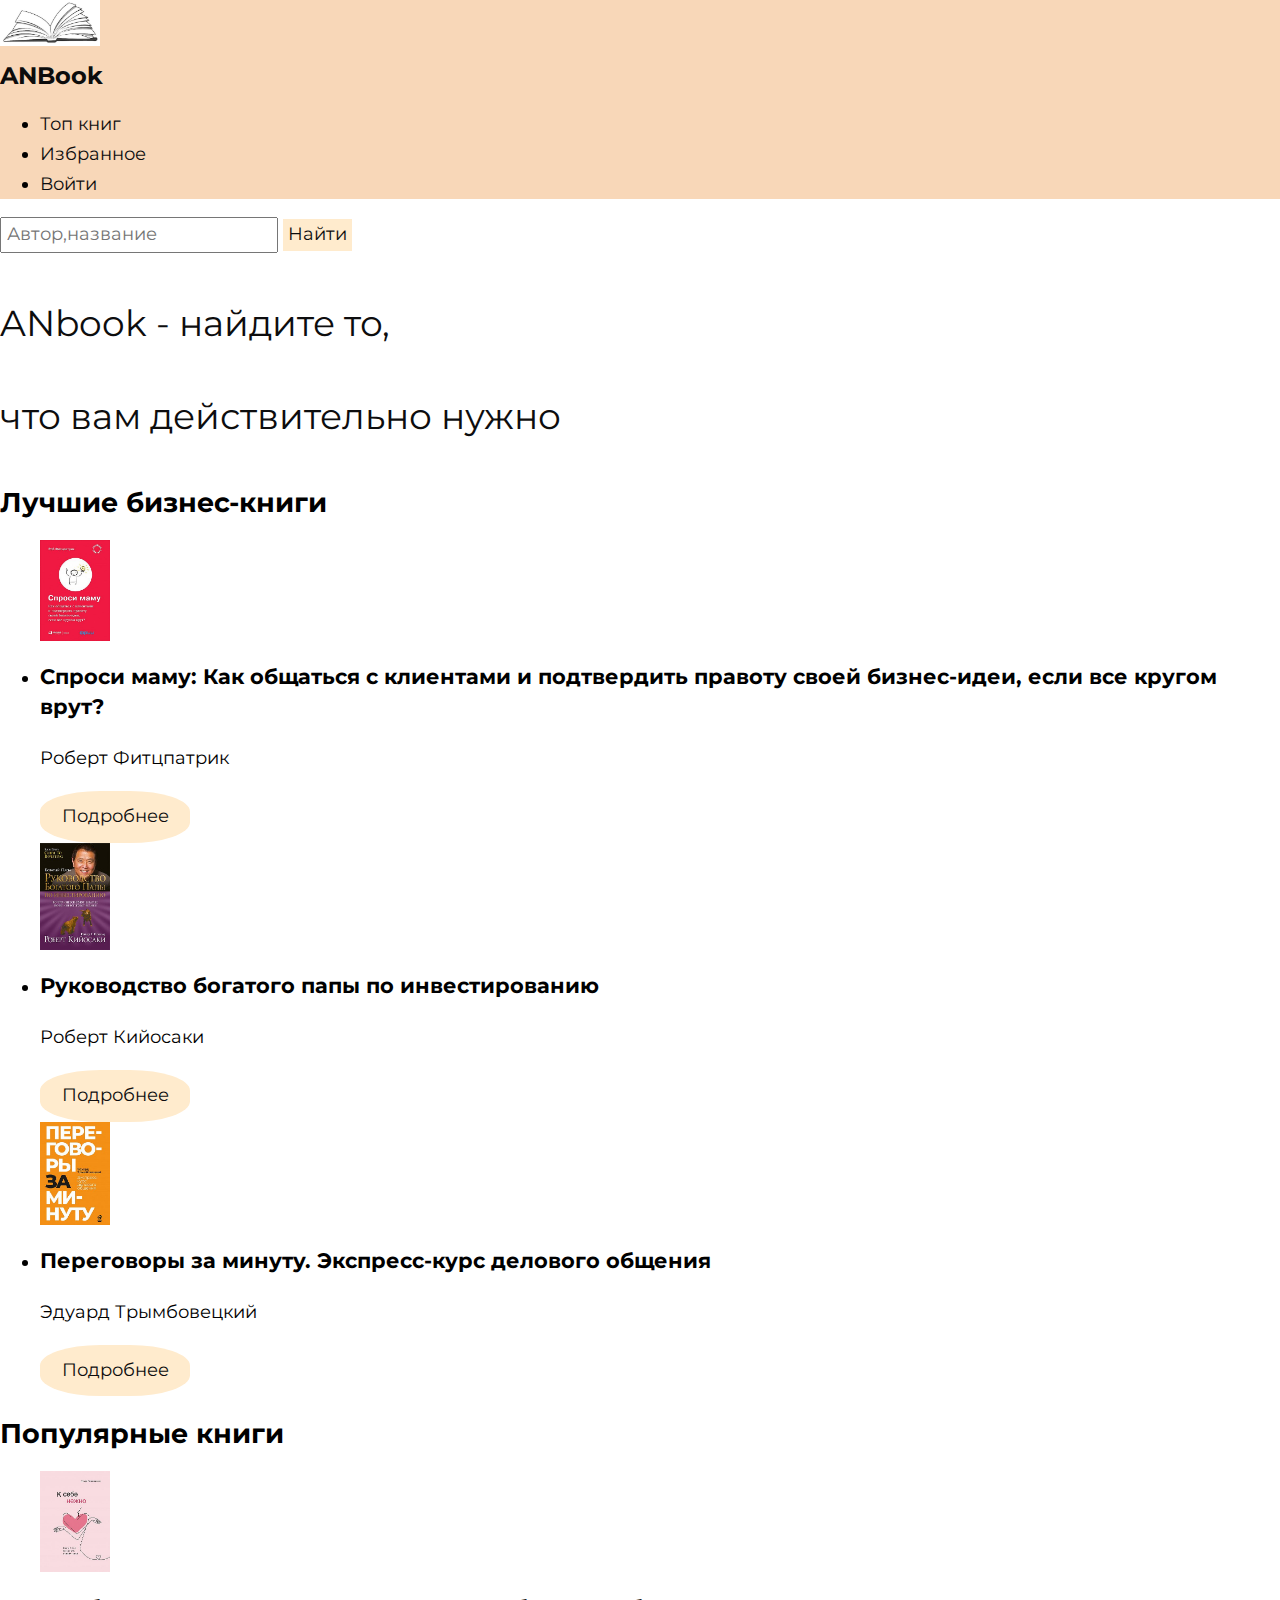
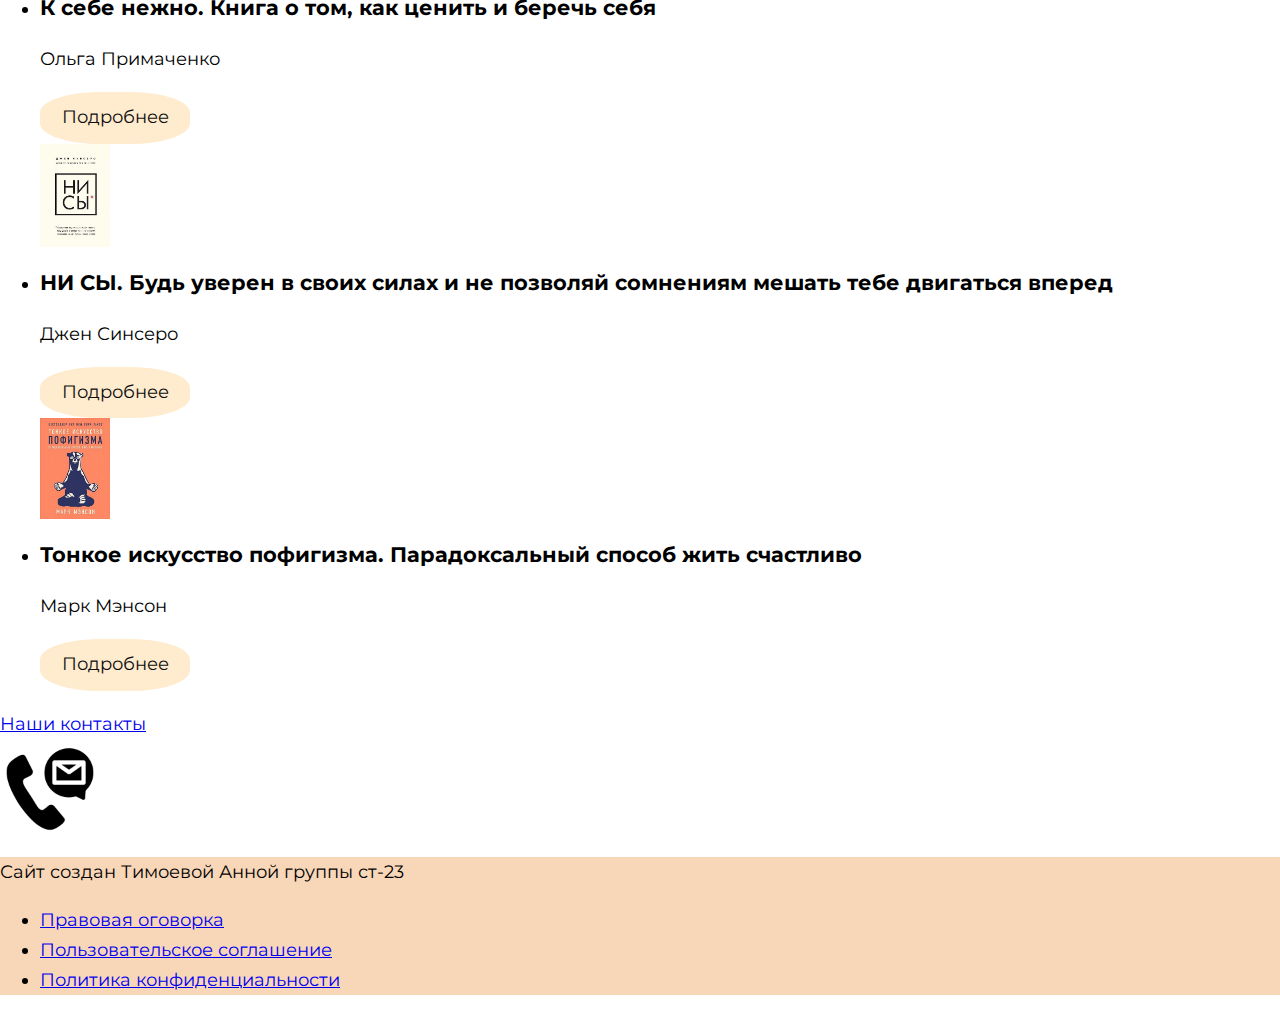
<file: index.html>
<!DOCTYPE html>
<html lang="en">

<head>
    <meta charset="UTF-8">
    <meta name="viewport" content="width=device-width, initial-scale=1.0">
    <title>Document</title>
    <link rel="stylesheet" href="styles/normalize.css">
    <link rel="stylesheet" href="styles/style.css">
</head>

<body>
    <header class="header">
        <img class="header__logo" src="images/logo.jpg" alt="Логотип ANBook" class="logo" width="100">
        <h1 class="header__site-title">ANBook</h1>
        <nav class="header__nav">
            <ul class="header__nav-list">
                <li class="header__nav-item"><a class="header__nav-link" href="catalog.html">Топ книг</a></li>
                <li class="header__nav-item"><a class="header__nav-link" href="like.html">Избранное</a></li>
                <li class="header__nav-item"><a class="header__nav-link" href="entry.html">Войти</a></li>
            </ul>
        </nav>
    </header>
    <main class="main-content">
        <section class="intro">
            <form  class="intro__form" action="" method="get">
                <input class="intro__input" type="text" placeholder="Автор,название">
                <button class="intro__submit" type="submit">Найти</button>
            </form>
            <h1 class="intro__title">ANbook - найдите то, <br> что вам действительно нужно</h1>
        </section>

        <section class="book">
            <h2 class="section__title">Лучшие бизнес-книги</h2>
            <ul class="book__list">
                <li class="book__item">
                    <img src="images/sprosimamu.jpg" alt="Спроси маму" class="book__image" width="70" height="90">
                    <h3 class="book__title">Спроси маму: Как общаться с клиентами и подтвердить правоту своей
                        бизнес-идеи, если все кругом врут?</h3>
                    <p class="book__author">Роберт Фитцпатрик</p>
                    <a href="#" class="book__info">Подробнее</a>
                </li>
                <li class="book__item">
                    <img src="images/papa.jpg" alt="Богатый папа бедный папа" class="book__image" width="70" height="90">
                    <h3 class="book__title">Руководство богатого папы по инвестированию</h3>
                    <p class="book__author">Роберт Кийосаки</p>
                    <a href="#" class="book__info">Подробнее</a>
                </li>
                <li class="book__item">
                    <img src="images/peregovory.jpg" alt="Переговоры за минуту. Экспресс-курс делового общения"
                        class="book__image" width="70" height="90">
                    <h3 class="book__title">Переговоры за минуту. Экспресс-курс делового общения</h3>
                    <p class="book__author">Эдуард Трымбовецкий</p>
                    <a href="#" class="book__info">Подробнее</a>
                </li>
            </ul>
        </section>
        <section class="book">
            <h2 class="book__title">Популярные книги</h2>
            <ul class="book__list">
                <li class="book__item">
                    <img src="images/nezhno.jpg" alt="К себе нежно. Книга о том, как ценить и беречь себя"
                        class="book__image" width="70" height="90">
                    <h3 class="book__title">К себе нежно. Книга о том, как ценить и беречь себя</h3>
                    <p class="book__author">Ольга Примаченко</p>
                    <a href="#" class="book__info">Подробнее</a>
                </li>
                <li class="book__item">
                    <img src="images/nisy.jpg" alt="НИ СЫ" class="book__image" width="70" height="90">
                    <h3 class="book__title">НИ СЫ. Будь уверен в своих силах и не позволяй сомнениям мешать тебе
                        двигаться вперед</h3>
                    <p class="book__author">Джен Синсеро</p>
                    <a href="#" class="book__info">Подробнее</a>
                </li>
                <li class="book__item">
                    <img src="images/pofig.jpg" alt="Тонкое искусство пофигизма. Парадоксальный способ жить счастливо"
                        class="book__image" width="70" height="90">
                    <h3 class="book__title">Тонкое искусство пофигизма. Парадоксальный способ жить счастливо</h3>
                    <p class="book__author">Марк Мэнсон</p>
                    <a href="#" class="book__info">Подробнее</a>
                </li>
            </ul>
        </section>

        <section class="contact__section">
            <a href="contacty.html" class="contact__link">Наши контакты</a>
            <img src="images/contacty.png" alt="Контакты" class="contact__image" width="100">
        </section>
    </main>
    <footer class="footer">
        <p class="footer__text">Сайт создан Тимоевой Анной группы ст-23</p>
        <ul class="footer__links">
            <li class="footer__item"><a href="#" class="footer__link">Правовая оговорка</a></li>
            <li class="footer__item"><a href="#" class="footer__link">Пользовательское соглашение</a></li>
            <li class="footer__item"><a href="#" class="footer__link">Политика конфиденциальности</a></li>
        </ul>
    </footer>
</body>

</html>
</file>
<file: styles/style.css>
/* Подключение шрифтов */
@import "fonts.css";
/* Подключение основных стилей */
@import "base.css";
/* Подключение стилей относящихся к header */
@import "header.css";
/* Подключение стилей относящихся к footer */
@import "footer.css";
/* Подключение стилей относящихся к main */
@import "main.css";
@import "book.css";
</file>
